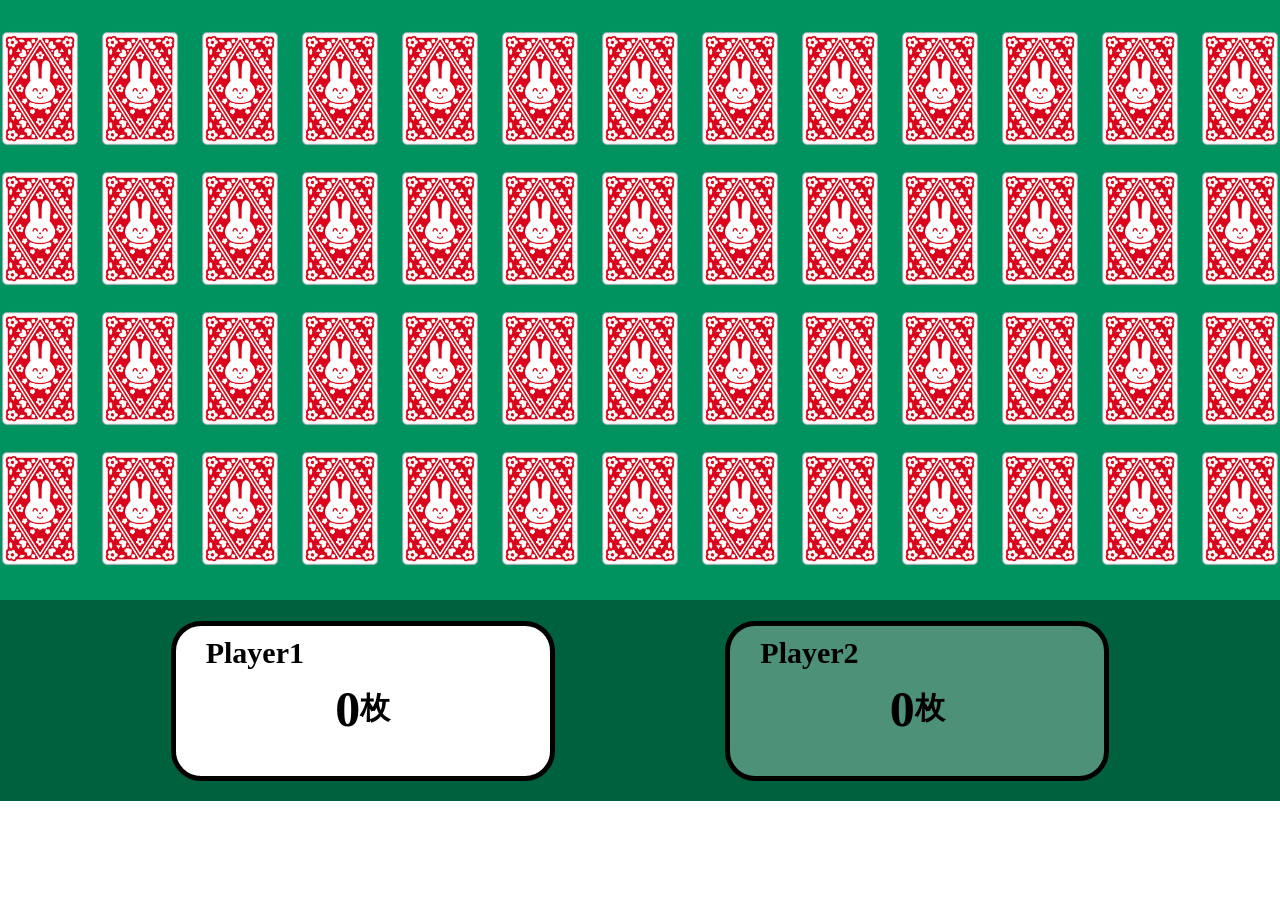
<file: battle.html>
<!DOCTYPE html>
<html lang="ja">
<head>
    <meta charset="UTF-8">
    <meta name="viewport" content="width=device-width, initial-scale=1.0">
    <link rel="stylesheet" href="css/ress.css">
    <link rel="stylesheet" href="css/battle.css">
    <script defer src="js/battle.js"></script>
    <title>Memory-game</title>
</head>
<body>
    <div class="field">
        <div class="fieldWrap">
            <!-- <div class="cardWrap">
                <p><img src="img/card_back.png" alt="カードB" class="cardBack"></p>
            </div> -->
        </div>
    </div>
    <div class="result">
        <div class="turn1 active">
            <p>Player1</p>
            <p class="count1">0<span>枚</span></p>
        </div>
        <div class="turn2">
            <P>Player2</P>
            <P class="count2">0<span>枚</span></P>
        </div>
    </div>
</body>
</html>
</file>
<file: css/ress.css>
/* resset.dev • v5.0.2 */

/* # =================================================================
   # Global selectors
   # ================================================================= */

html {
  box-sizing: border-box;
  -webkit-text-size-adjust: 100%; /* Prevent adjustments of font size after orientation changes in iOS */
  word-break: normal;
  -moz-tab-size: 4;
  tab-size: 4;
}

*,
::before,
::after {
  background-repeat: no-repeat; /* Set `background-repeat: no-repeat` to all elements and pseudo elements */
  box-sizing: inherit;
}

::before,
::after {
  text-decoration: inherit; /* Inherit text-decoration and vertical align to ::before and ::after pseudo elements */
  vertical-align: inherit;
}

* {
  padding: 0; /* Reset `padding` and `margin` of all elements */
  margin: 0;
}

/* # =================================================================
   # General elements
   # ================================================================= */

hr {
  overflow: visible; /* Show the overflow in Edge and IE */
  height: 0; /* Add the correct box sizing in Firefox */
  color: inherit; /* Correct border color in Firefox. */
}

details,
main {
  display: block; /* Render the `main` element consistently in IE. */
}

summary {
  display: list-item; /* Add the correct display in all browsers */
}

small {
  font-size: 80%; /* Set font-size to 80% in `small` elements */
}

[hidden] {
  display: none; /* Add the correct display in IE */
}

abbr[title] {
  border-bottom: none; /* Remove the bottom border in Chrome 57 */
  /* Add the correct text decoration in Chrome, Edge, IE, Opera, and Safari */
  text-decoration: underline;
  text-decoration: underline dotted;
}

a {
  background-color: transparent; /* Remove the gray background on active links in IE 10 */
}

a:active,
a:hover {
  outline-width: 0; /* Remove the outline when hovering in all browsers */
}

code,
kbd,
pre,
samp {
  font-family: monospace, monospace; /* Specify the font family of code elements */
}

pre {
  font-size: 1em; /* Correct the odd `em` font sizing in all browsers */
}

b,
strong {
  font-weight: bolder; /* Add the correct font weight in Chrome, Edge, and Safari */
}

/* https://gist.github.com/unruthless/413930 */
sub,
sup {
  font-size: 75%;
  line-height: 0;
  position: relative;
  vertical-align: baseline;
}

sub {
  bottom: -0.25em;
}

sup {
  top: -0.5em;
}

table {
  border-color: inherit; /* Correct border color in all Chrome, Edge, and Safari. */
  text-indent: 0; /* Remove text indentation in Chrome, Edge, and Safari */
}

iframe {
  border-style: none;
}

/* # =================================================================
   # Forms
   # ================================================================= */

input {
  border-radius: 0;
}

[type='number']::-webkit-inner-spin-button,
[type='number']::-webkit-outer-spin-button {
  height: auto; /* Correct the cursor style of increment and decrement buttons in Chrome */
}

[type='search'] {
  -webkit-appearance: textfield; /* Correct the odd appearance in Chrome and Safari */
  outline-offset: -2px; /* Correct the outline style in Safari */
}

[type='search']::-webkit-search-decoration {
  -webkit-appearance: none; /* Remove the inner padding in Chrome and Safari on macOS */
}

textarea {
  overflow: auto; /* Internet Explorer 11+ */
  resize: vertical; /* Specify textarea resizability */
}

button,
input,
optgroup,
select,
textarea {
  font: inherit; /* Specify font inheritance of form elements */
}

optgroup {
  font-weight: bold; /* Restore the font weight unset by the previous rule */
}

button {
  overflow: visible; /* Address `overflow` set to `hidden` in IE 8/9/10/11 */
}

button,
select {
  text-transform: none; /* Firefox 40+, Internet Explorer 11- */
}

/* Apply cursor pointer to button elements */
button,
[type='button'],
[type='reset'],
[type='submit'],
[role='button'] {
  cursor: pointer;
}

/* Remove inner padding and border in Firefox 4+ */
button::-moz-focus-inner,
[type='button']::-moz-focus-inner,
[type='reset']::-moz-focus-inner,
[type='submit']::-moz-focus-inner {
  border-style: none;
  padding: 0;
}

/* Replace focus style removed in the border reset above */
button:-moz-focusring,
[type='button']::-moz-focus-inner,
[type='reset']::-moz-focus-inner,
[type='submit']::-moz-focus-inner {
  outline: 1px dotted ButtonText;
}

button,
html [type='button'], /* Prevent a WebKit bug where (2) destroys native `audio` and `video`controls in Android 4 */
[type='reset'],
[type='submit'] {
  -webkit-appearance: button; /* Correct the inability to style clickable types in iOS */
}

/* Remove the default button styling in all browsers */
button,
input,
select,
textarea {
  background-color: transparent;
  border-style: none;
}

a:focus,
button:focus,
input:focus,
select:focus,
textarea:focus {
  outline-width: 0;
}

/* Style select like a standard input */
select {
  -moz-appearance: none; /* Firefox 36+ */
  -webkit-appearance: none; /* Chrome 41+ */
}

select::-ms-expand {
  display: none; /* Internet Explorer 11+ */
}

select::-ms-value {
  color: currentColor; /* Internet Explorer 11+ */
}

legend {
  border: 0; /* Correct `color` not being inherited in IE 8/9/10/11 */
  color: inherit; /* Correct the color inheritance from `fieldset` elements in IE */
  display: table; /* Correct the text wrapping in Edge and IE */
  max-width: 100%; /* Correct the text wrapping in Edge and IE */
  white-space: normal; /* Correct the text wrapping in Edge and IE */
  max-width: 100%; /* Correct the text wrapping in Edge 18- and IE */
}

::-webkit-file-upload-button {
  /* Correct the inability to style clickable types in iOS and Safari */
  -webkit-appearance: button;
  color: inherit;
  font: inherit; /* Change font properties to `inherit` in Chrome and Safari */
}

/* Replace pointer cursor in disabled elements */
[disabled] {
  cursor: default;
}

/* # =================================================================
   # Specify media element style
   # ================================================================= */

img {
  border-style: none; /* Remove border when inside `a` element in IE 8/9/10 */
}

/* Add the correct vertical alignment in Chrome, Firefox, and Opera */
progress {
  vertical-align: baseline;
}

/* # =================================================================
   # Accessibility
   # ================================================================= */

/* Specify the progress cursor of updating elements */
[aria-busy='true'] {
  cursor: progress;
}

/* Specify the pointer cursor of trigger elements */
[aria-controls] {
  cursor: pointer;
}

/* Specify the unstyled cursor of disabled, not-editable, or otherwise inoperable elements */
[aria-disabled='true'] {
  cursor: default;
}
</file>
<file: css/battle.css>
.field{
    background-color: #00935F;
    width: 100%;
    height: 600px;
    display: flex;
    justify-content: center;
    align-items: center;
    .fieldWrap{
        width: 1300px;
        display: flex;
        gap: 20px;
        flex-wrap: wrap;
        justify-content: center;
        /* border: solid 1px tomato; */
        .cardWrap{
            /* border: solid 1px black; */
            width: 80px;
            height: 120px;
            &:hover{
                filter: brightness(0.9);
            }
            p{
                img{
                    /* box-shadow: 0 0 2px #555; */
                    width: 100%;
                    height: 100%;
                    /* position: relative; */
                    /* &:last-child{
                        width: 100px;
                        height: 150px;
                        position: absolute;
                        top: 0;
                        left: 0;
                    } */
                }
            }
        }
    }
}

.result{
    display: flex;
    justify-content: space-evenly;
    align-items: center;
    background-color: #00613f;
    height: 201px;
    .turn1, .turn2{
        width: 30%;
        height: 160px;
        background-color: rgba(255, 255, 255, 0.3);
        /* display: flex;
        flex-direction: column;
        justify-content: center;
        align-items: center; */
        border: solid 5px black;
        border-radius: 30px;
        p{
            display: flex;
            justify-content: flex-start;
            padding: 10px 30px;
            font-weight: bold;
            font-size: 30px;
            /* border: solid 1px tomato; */
        }
        .count1, .count2{
            display: flex;
            justify-content: center;
            align-items: flex-end;
            font-size: 50px;
            padding: 0 0 10px 0;
            /* border: solid 1px tomato; */
            span{
                font-size: 30px;
                margin-bottom: 9px;
            }
        }
    }
    .turn1.active{
        background-color: #fff;
    }
    .turn2.active{
        background-color: #fff;
    }
}
</file>
